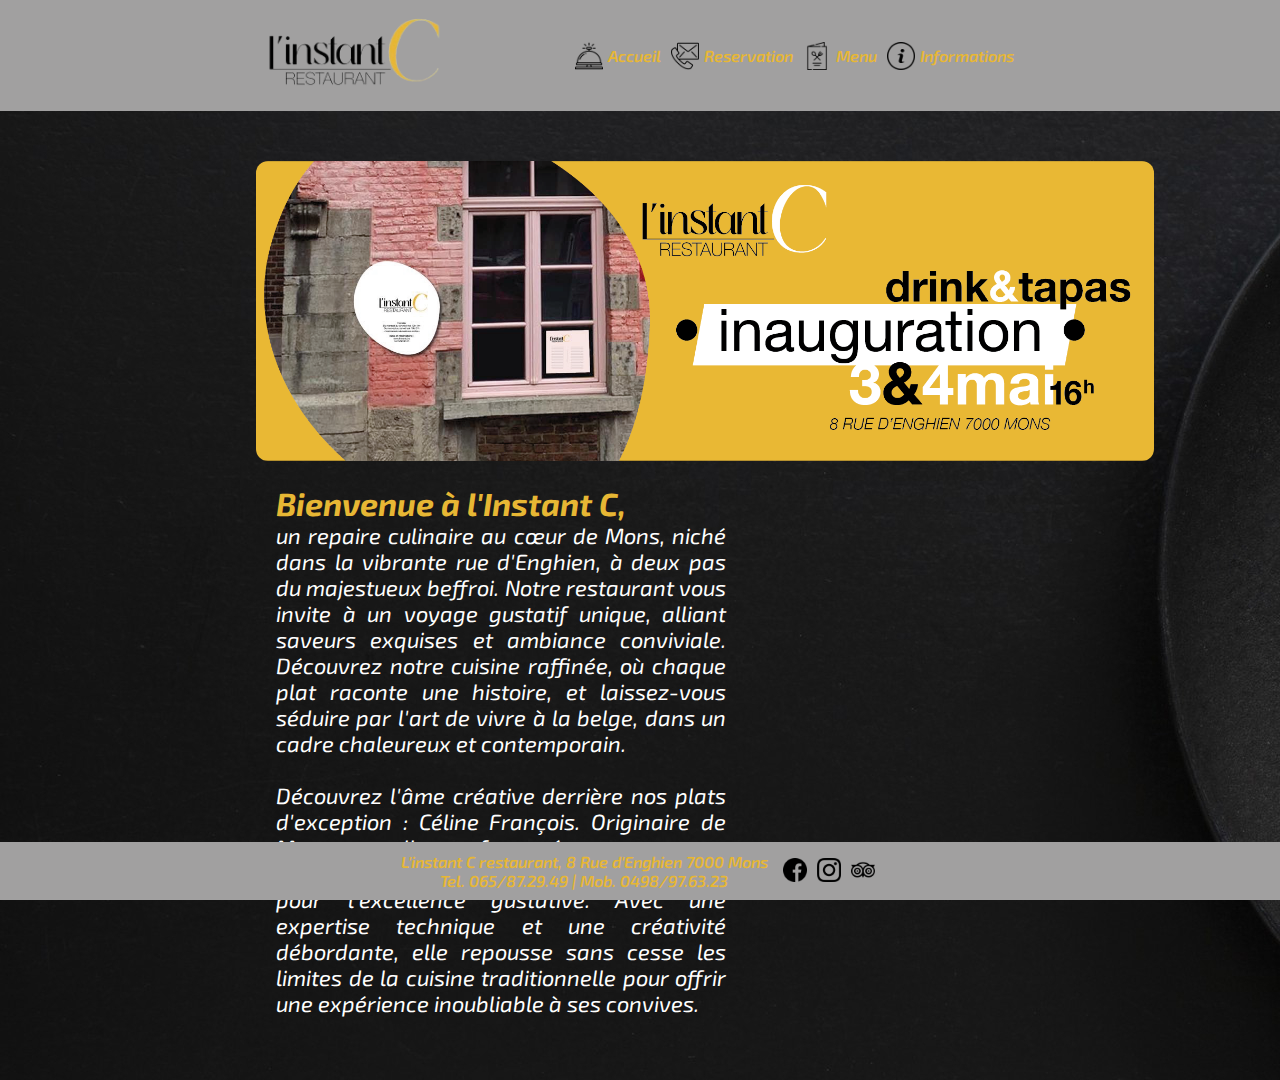
<file: index.html>
<!DOCTYPE html>
<html lang="fr">
<head>
    <meta charset="UTF-8">
    <meta name="viewport" content="width=device-width, initial-scale=1.0">
    <link rel="stylesheet" href="style.css">
    <link rel="shortcut icon" href="imgs/instantclogomini.png" type="icone">
    <title>L'instant C Restaurant</title>
</head>
<body>
    <header>
        <a href="index.html">
            <h1>
                <img src="imgs/instantclong.png" alt="Logo Instant C" id="logo"> 
            </h1>
        </a>
        <nav id="navtop">
            <a href="index.html">
            <img src="imgs/reception-bell.png" alt="Accueil-img">
                 <p>Accueil</p>
            </a>
            <a href="reservation.html">
                <img src="imgs/contact.png" alt="reservationimg">
                 <p>Reservation</p>
            </a>
            <a href="menu.html">
                <img src="imgs/menu.png" alt="menuimg">
                 <p>Menu</p>
            </a>
            <a href="infos.html">
                <img src="imgs/info.png" alt="menuimg">
                 <p>Informations</p>
            </a>
        </nav>
    </header>
    <main>
        <div class="annonce">
            <a href="menu.html">
                <img src="imgs/mail_inaugurationPlan de travail 5.png" alt="inauguration">
            </a>
        </div>
        <div class="container">
            <h1>Bienvenue à l'Instant C,</h1>
            <p>un repaire culinaire au cœur de Mons, niché dans la vibrante rue d'Enghien, à deux pas du majestueux beffroi. Notre restaurant vous invite à un voyage gustatif unique, alliant saveurs exquises et ambiance conviviale. Découvrez notre cuisine raffinée, où chaque plat raconte une histoire, et laissez-vous séduire par l'art de vivre à la belge, dans un cadre chaleureux et  contemporain. <br>  <br>Découvrez l'âme créative derrière nos plats d'exception : Céline François. Originaire de Maurage, elle a façonné son parcours culinaire à travers une passion inébranlable pour l'excellence gustative. Avec une expertise technique et une créativité débordante, elle repousse sans cesse les limites de la cuisine traditionnelle pour offrir une expérience inoubliable à ses convives.</p>
        </div>
    </main>
    <footer>
        <div class="footer-container">
            <p>L'instant C restaurant, 8 Rue d'Enghien 7000 Mons <br> Tel. 065/87.29.49 | Mob. 0498/97.63.23 </p>
            <div class="social-icons">
                <a href="lien-facebook" target="_blank"><img src="imgs/facebook.png" alt="Facebook"></a>
                <a href="https://www.instagram.com/l_instant_c_restaurant/" target="_blank"><img src="imgs/instagram.png" alt="Instagram"></a>
                <a href="lien-tripadvisor" target="_blank"><img src="imgs/tripadvisor.png" alt="Tripadvisor"></a>
            </div>
        </div>    
    </footer>
</body>
</html>
</file>
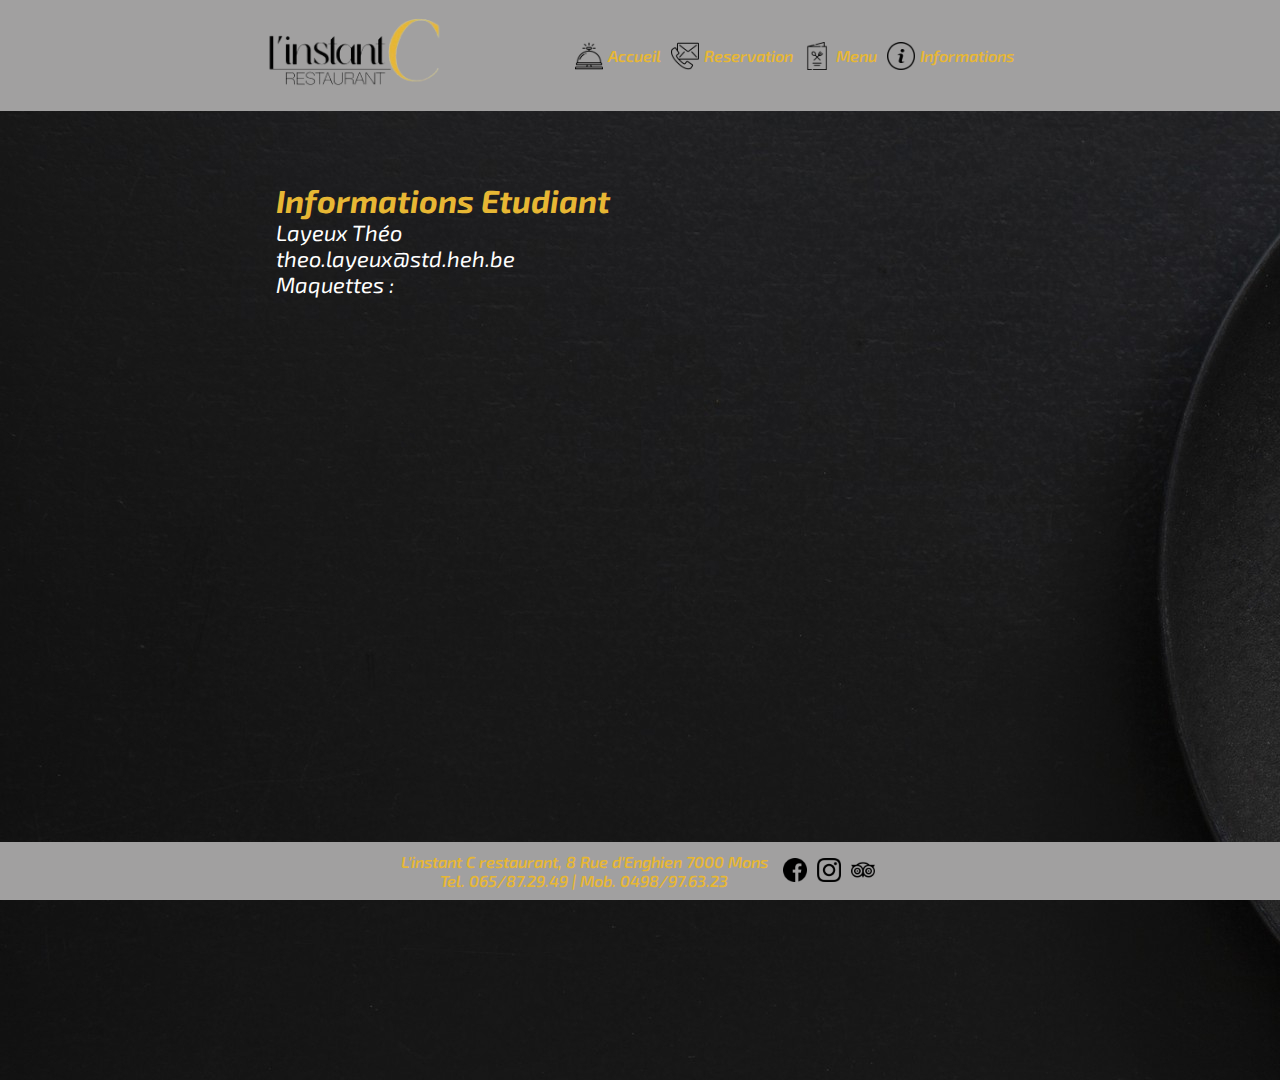
<file: infos.html>
<!DOCTYPE html>
<html lang="fr">
<head>
    <meta charset="UTF-8">
    <meta name="viewport" content="width=device-width, initial-scale=1.0">
    <link rel="stylesheet" href="style.css">
    <link rel="shortcut icon" href="imgs/instantclogomini.png" type="icone">
    <title>L'instant C Restaurant - Infos</title>
</head>
<body>
    <header>
        <a href="index.html">
            <h1>
                <img src="imgs/instantclong.png" alt="Logo Instant C" id="logo"> 
            </h1>
        </a>
        <nav id="navtop">
            <a href="index.html">
            <img src="imgs/reception-bell.png" alt="Accueil-img">
                 <p>Accueil</p>
            </a>
            <a href="reservation.html">
                <img src="imgs/contact.png" alt="reservationimg">
                 <p>Reservation</p>
            </a>
            <a href="menu.html">
                <img src="imgs/menu.png" alt="menuimg">
                 <p>Menu</p>
            </a>
            <a href="infos.html">
                <img src="imgs/info.png" alt="menuimg">
                 <p>Informations</p>
            </a>
        </nav>
    </header>
    <main>
        <div class="container">
            <h1>Informations Etudiant</h1>
            <p>Layeux Théo</p>
            <p>theo.layeux@std.heh.be</p>
            <p>Maquettes :</p>  
        </div>    
    </main>
    <footer>
        <div class="footer-container">
            <p>L'instant C restaurant, 8 Rue d'Enghien 7000 Mons <br> Tel. 065/87.29.49 | Mob. 0498/97.63.23 </p>
            <div class="social-icons">
                <a href="lien-facebook" target="_blank"><img src="imgs/facebook.png" alt="Facebook"></a>
                <a href="https://www.instagram.com/l_instant_c_restaurant/" target="_blank"><img src="imgs/instagram.png" alt="Instagram"></a>
                <a href="lien-tripadvisor" target="_blank"><img src="imgs/tripadvisor.png" alt="Tripadvisor"></a>
            </div>
        </div>   
    </footer>
</body>
</html>
</file>
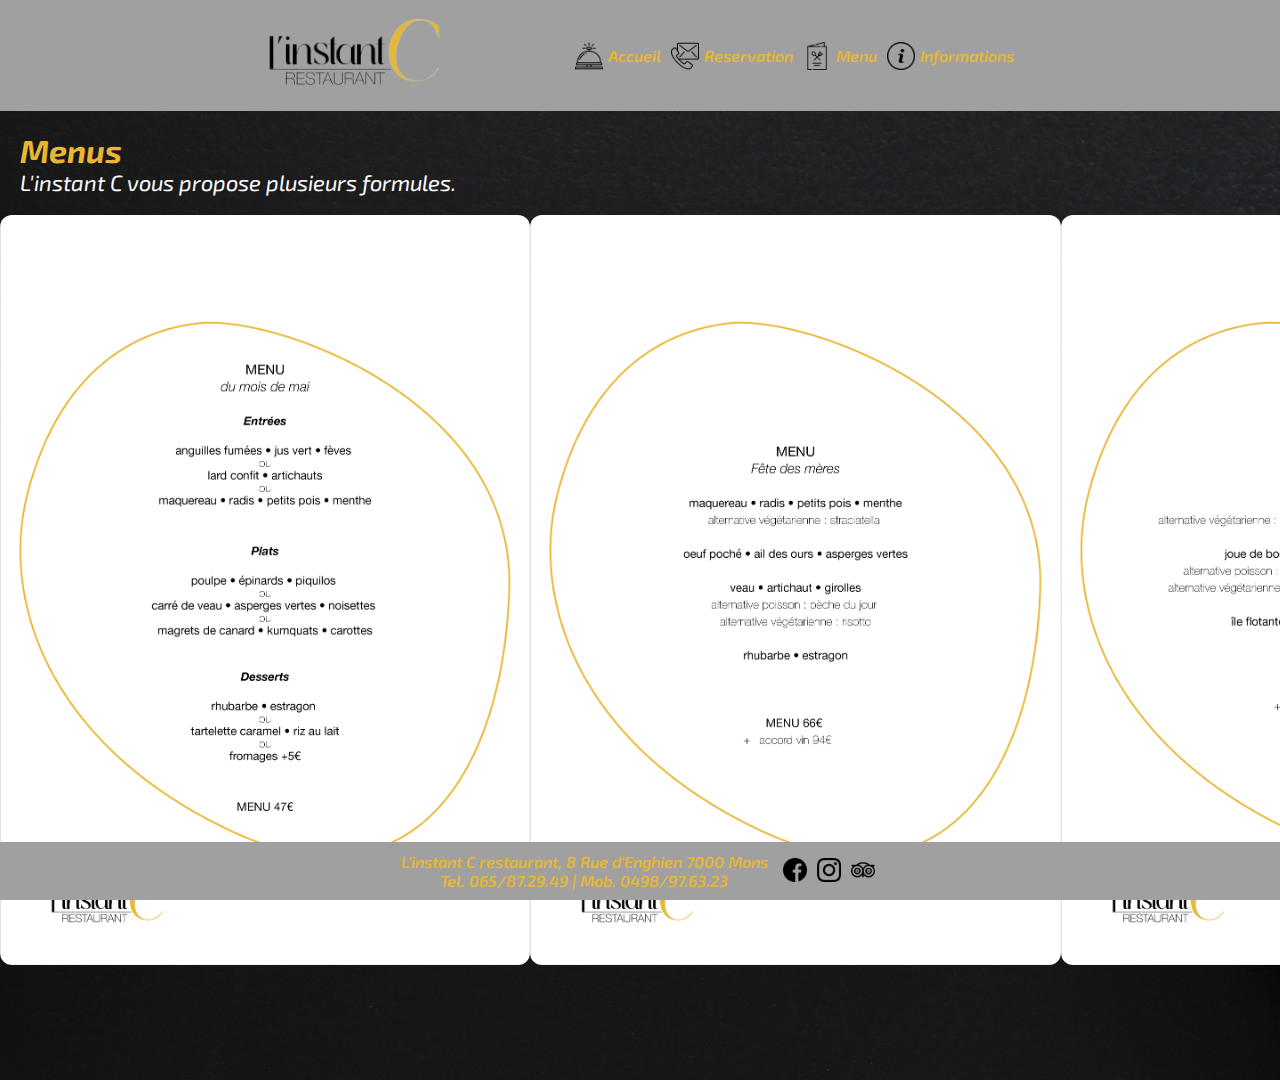
<file: menu.html>
<!DOCTYPE html>
<html lang="fr">
<head>
    <meta charset="UTF-8">
    <meta name="viewport" content="width=device-width, initial-scale=1.0">
    <link rel="stylesheet" href="menu.css">
    <link rel="shortcut icon" href="imgs/instantclogomini.png" type="icone">
    <title>L'instant C Restaurant</title>
</head>
<body>
    <header>
        <a href="index.html">
            <h1>
                <img src="imgs/instantclong.png" alt="Logo Instant C" id="logo"> 
            </h1>
        </a>
        <nav id="navtop">
            <a href="index.html">
            <img src="imgs/reception-bell.png" alt="Accueil-img">
                 <p>Accueil</p>
            </a>
            <a href="reservation.html">
                <img src="imgs/contact.png" alt="reservationimg">
                 <p>Reservation</p>
            </a>
            <a href="menu.html">
                <img src="imgs/menu.png" alt="menuimg">
                 <p>Menu</p>
            </a>
            <a href="infos.html">
                <img src="imgs/info.png" alt="menuimg">
                 <p>Informations</p>
            </a>
        </nav>
    </header>
    <main>
        <div class="container">
            <h1>Menus</h1>
            <p>L'instant C vous propose plusieurs formules.</p>
        </div>
        <div class="menus">
            <img src="imgs/menu_mai.png" alt="menu-mois-de-mai">
            <br>
            <img src="imgs/menu_FDM.png" alt="menu-FDM">
            <br>
            <img src="imgs/menu_doudou.png" alt="menu-doudou">
        </div>
    </main>
    <footer>
        <div class="footer-container">
            <p>L'instant C restaurant, 8 Rue d'Enghien 7000 Mons <br> Tel. 065/87.29.49 | Mob. 0498/97.63.23 </p>
            <div class="social-icons">
                <a href="lien-facebook" target="_blank"><img src="imgs/facebook.png" alt="Facebook"></a>
                <a href="https://www.instagram.com/l_instant_c_restaurant/" target="_blank"><img src="imgs/instagram.png" alt="Instagram"></a>
                <a href="lien-tripadvisor" target="_blank"><img src="imgs/tripadvisor.png" alt="Tripadvisor"></a>
            </div>
        </div>   
    </footer>
</body>
</html>
</file>
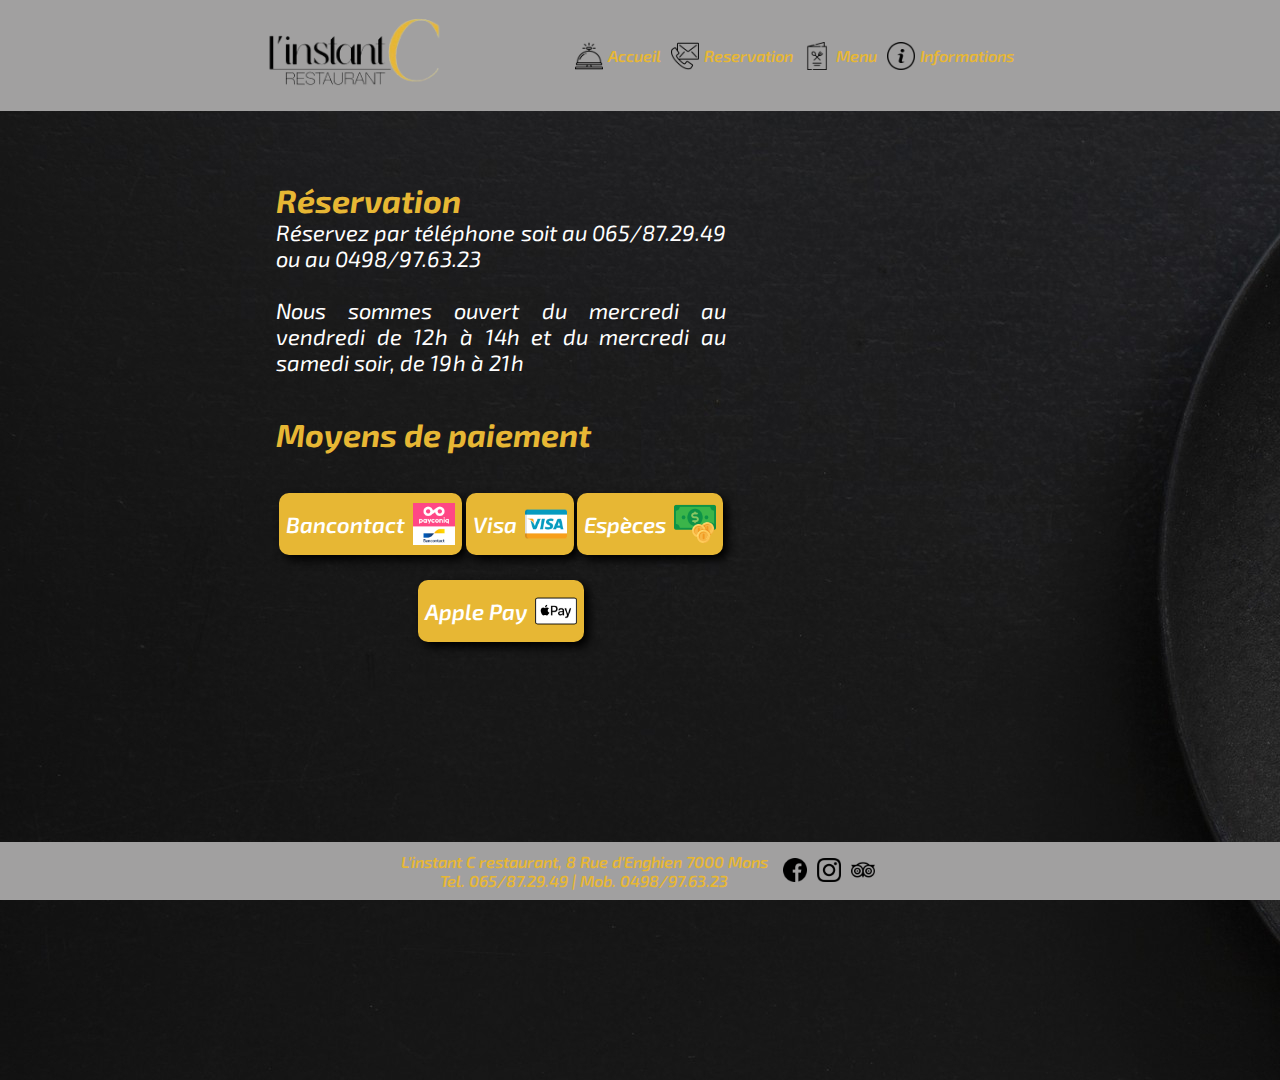
<file: reservation.html>
<!DOCTYPE html>
<html lang="fr">
<head>
    <meta charset="UTF-8">
    <meta name="viewport" content="width=device-width, initial-scale=1.0">
    <link rel="stylesheet" href="style.css">
    <link rel="shortcut icon" href="imgs/instantclogomini.png" type="icone">
    <title>L'instant C Restaurant - Reservation</title>
</head>
<body>
    <header>
        <a href="index.html">
            <h1>
                <img src="imgs/instantclong.png" alt="Logo Instant C" id="logo"> 
            </h1>
        </a>
        <nav id="navtop">
            <a href="index.html">
            <img src="imgs/reception-bell.png" alt="Accueil-img">
                 <p>Accueil</p>
            </a>
            <a href="reservation.html">
                <img src="imgs/contact.png" alt="reservationimg">
                 <p>Reservation</p>
            </a>
            <a href="menu.html">
                <img src="imgs/menu.png" alt="menuimg">
                 <p>Menu</p>
            </a>
            <a href="infos.html">
                <img src="imgs/info.png" alt="menuimg">
                 <p>Informations</p>
            </a>
        </nav>
    </header>
    <main>
        <div class="container">
            <h1>Réservation</h1>
            <p>Réservez par téléphone soit au 065/87.29.49 ou au 0498/97.63.23  <br> <br> Nous sommes ouvert du mercredi au vendredi de 12h à 14h et du mercredi au samedi soir, de 19h à 21h</p>
        </div>
        <div class="moyenpaiement">
            <h1>Moyens de paiement</h1>
            <div class="list-box">
                <div class="box"><p>Bancontact</p><img src="imgs/bancontact1.png" alt="bancontactlogo"></div>
                <div class="box"><p>Visa</p><img src="imgs/visa2.png" alt="visalogo"></div>
                <div class="box"><p>Espèces</p><img src="imgs/especes.png" alt="especeslogo"></div>
                <div class="box"><p>Apple Pay</p><img src="imgs/applepay.png" alt="applepaylogo"></div>
            </div>
        </div>
    </main>
    <footer>
        <div class="footer-container">
            <p>L'instant C restaurant, 8 Rue d'Enghien 7000 Mons <br> Tel. 065/87.29.49 | Mob. 0498/97.63.23 </p>
            <div class="social-icons">
                <a href="lien-facebook" target="_blank"><img src="imgs/facebook.png" alt="Facebook"></a>
                <a href="https://www.instagram.com/l_instant_c_restaurant/" target="_blank"><img src="imgs/instagram.png" alt="Instagram"></a>
                <a href="lien-tripadvisor" target="_blank"><img src="imgs/tripadvisor.png" alt="Tripadvisor"></a>
            </div>
        </div>    
    </footer>
</body>
</html>
</file>
<file: style.css>
/*Importation de la police*/

@font-face {
  src: url(fonts/Exo2-Italic-VariableFont_wght.ttf);
  font-family: 'Variable Font';
}

/*reset*/

* {
   margin: 0;
   padding: 0;
   font-family: 'Variable Font';
}

/*Image de fond*/

body{
  background-image: url(imgs/backgroundimage.jpg);
  height: 120vh;
}

/*navbar css*/

header{
  display: flex;
  align-items: center;
  justify-content: space-between;
  background-color:#a1a0a0;
  text-decoration: none;
  flex-direction: row;
  padding: 10px 20%;
}

header a img{
  height: 85px;
  margin-right: 5px;
}

#navtop {
  display: flex;
}

#navtop a {
  display: flex;
  align-items: center;
  color:  #e7b734;
  font-weight: 600;
  text-decoration: none;
  margin-right: 10px;
}
#navtop a:hover, #navtop a:active {
  transform: scale(0.9);
  transition: 0.3s;
}

#navtop img {
  height: 28px;
}

/*Main css*/

main {
  margin: 50px 20%;
}

.annonce img {
  height: 300px;
  border-radius: 12px;
}

.menus {
  display: flex;
  justify-content: space-between;
}

.menus img {
  height: 650px;
}

.container {
  padding: 20px; 
  width: 450px;
}
.container  h1 {
  color: #e7b734;
}
.container p {
  color: white;
  font-size: 22px;
  text-align: justify;
  margin: 0; 
}
.moyenpaiement {
  padding: 20px; 
  width: 450px;
}
.moyenpaiement h1 {
  color: #e7b734;
}
.moyenpaiement p {
  color: white;
  font-size: 22px;
  text-align: justify;
  margin: 0;
}
.moyenpaiement img {
  height: 42px;
  width: auto;
  margin-left: 8px;

}

.list-box {
  display: flex;
  justify-content: space-evenly;
  flex-wrap: wrap;
  margin-top: 15px;
}

.box {
  display: flex;
  align-items: center;
  background-color: #e7b734;
  border-radius: 10px;
  padding: 10px 7px;
  margin-top: 25px;
  box-shadow: 5px 5px 10px;
  font-weight: 600;
}

/*footer css*/

footer {
  position: fixed;
  bottom: 0;
  left: 0;
  width: 100%;
  background-color: #a1a0a0;
  text-align: center;
}

.footer-container {
  display: flex;
  justify-content: center;
  align-items: center;
  padding: 10px; /* ajustez selon vos besoins */
}

.footer-container p {
  margin: 0; /* pour enlever le margin par défaut du paragraphe */
  color: #e7b734;
  font-weight: 600;
}

.social-icons {
  display: flex;
  justify-content: center;
  align-items: center;
  margin-left: 10px; /* ajustez selon vos besoins */
}

.social-icons a {
  margin: 0 5px; /* pour espacer un peu les icônes */
  text-decoration: none;
  color: #e7b734;
  font-weight: 600;
}

.social-icons a img {
  height: 24px;
}
</file>
<file: menu.css>
/*Importation de la police*/

@font-face {
    src: url(fonts/Exo2-Italic-VariableFont_wght.ttf);
    font-family: 'Variable Font';
  }
  
  /*reset*/
  
  * {
     margin: 0;
     padding: 0;
     font-family: 'Variable Font';
  }
  
  /*Image de fond*/
  
  body{
    background-image: url(imgs/backgroundimage.jpg);
    height: 120vh;
  }
  
  /*navbar css*/
  
  header{
    display: flex;
    align-items: center;
    justify-content: space-between;
    background-color:#a1a0a0;
    text-decoration: none;
    flex-direction: row;
    padding: 10px 20%;
  }
  
  header a img{
    height: 85px;
    margin-right: 5px;
  }
  
  #navtop {
    display: flex;
  }
  
  #navtop a {
    display: flex;
    align-items: center;
    color:  #e7b734;
    font-weight: 600;
    text-decoration: none;
    margin-right: 10px;
  }
  #navtop a:hover, #navtop a:active {
    transform: scale(0.9);
    transition: 0.3s;
  }
  
  #navtop img {
    height: 28px;
  }
  
  /*Main css*/
  
  .annonce img {
    height: 300px;
    border-radius: 12px;
  }
   
  .container {
    padding: 20px; 
    width: 450px;
  }
  .container  h1 {
    color: #e7b734;
  }
  .container p {
    color: white;
    font-size: 22px;
    text-align: justify;
    margin: 0; 
  }

  .menus {
    display: flex;
    justify-content: space-around;
    align-items: center;
  }
  
  .menus img {
    height: 750px;
    border-radius: 12px;
  }

  .moyenpaiement {
    padding: 20px; 
    width: 450px;
  }
  .moyenpaiement h1 {
    color: #e7b734;
  }
  .moyenpaiement p {
    color: white;
    font-size: 22px;
    text-align: justify;
    margin: 0;
  }
  .moyenpaiement img {
    height: 42px;
  }
  
  
  /*footer css*/
  
  footer {
    position: fixed;
    bottom: 0;
    left: 0;
    width: 100%;
    background-color: #a1a0a0;
    text-align: center;
  }
  
  .footer-container {
    display: flex;
    justify-content: center;
    align-items: center;
    padding: 10px; /* ajustez selon vos besoins */
  }
  
  .footer-container p {
    margin: 0; /* pour enlever le margin par défaut du paragraphe */
    color: #e7b734;
    font-weight: 600;
  }
  
  .social-icons {
    display: flex;
    justify-content: center;
    align-items: center;
    margin-left: 10px; /* ajustez selon vos besoins */
  }
  
  .social-icons a {
    margin: 0 5px; /* pour espacer un peu les icônes */
    text-decoration: none;
    color: #e7b734;
    font-weight: 600;
  }
  
  .social-icons a img {
    height: 24px;
  }

  @media screen and (max-width: 1150px) {
    .annonce img {
      height: 100px;
    }
  }
</file>
